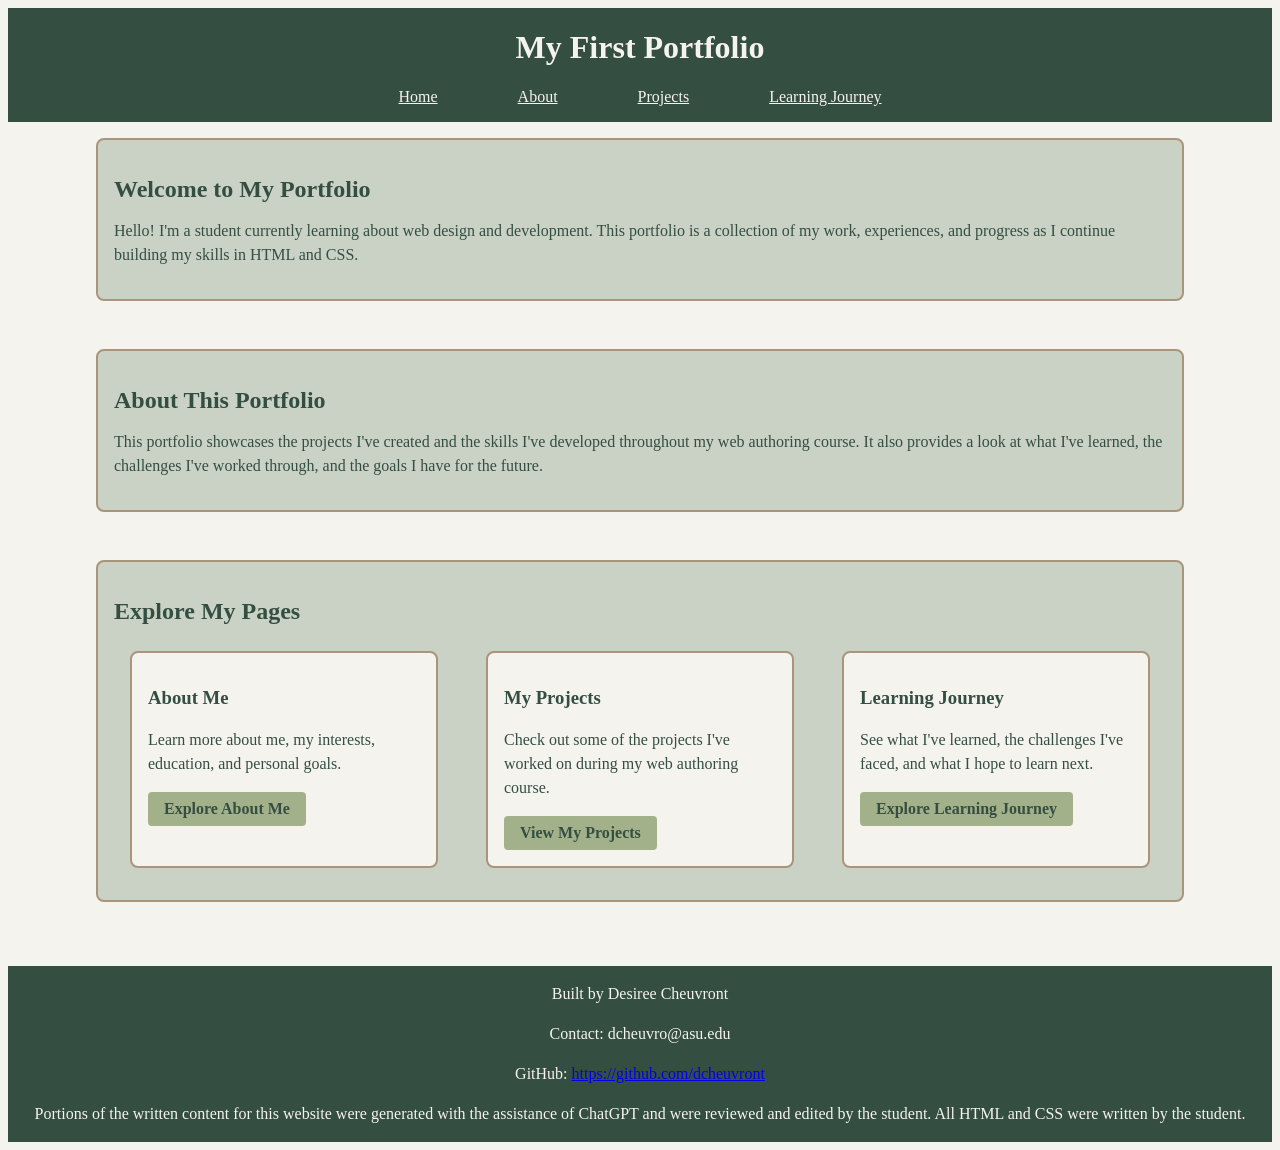
<file: index.html>
<!DOCTYPE html>
<html lang="en">
<head>
  <meta charset="UTF-8">
  <meta name="viewport" content="width=device-width, initial-scale=1.0">
  <link rel="stylesheet" href="styles.css">
  <title>My First Portfolio</title>
</head>
<body>
  <header>
      <h1>My First Portfolio</h1>
    </header>
    <nav>
      <ul>
        <li><a href="index.html">Home</a></li>
        <li><a href="about.html">About</a></li>
        <li><a href="projects.html">Projects</a></li>
        <li><a href="learning.html">Learning Journey</a></li>
      </ul>
    </nav>
    <main>
      <section>
        <h2>Welcome to My Portfolio</h2>
        <p>
          Hello! I'm a student currently learning about web design and
          development. This portfolio is a collection of my work, experiences,
          and progress as I continue building my skills in HTML and CSS.
        </p>
      </section>

      <section>
        <h2>About This Portfolio</h2>
        <p>
          This portfolio showcases the projects I've created and the skills I've
          developed throughout my web authoring course. It also provides a look
          at what I've learned, the challenges I've worked through, and the
          goals I have for the future.
        </p>
      </section>

      <section>
        <h2>Explore My Pages</h2>
        <div class="home-cards">
          <div class="home-card">
            <h3>About Me</h3>
            <p>
              Learn more about me, my interests, education, and personal goals.
            </p>
            <a href="about.html">Explore About Me</a>
          </div>

          <div class="home-card">
            <h3>My Projects</h3>
            <p>
              Check out some of the projects I've worked on during my web
              authoring course.
            </p>
            <a href="projects.html">View My Projects</a>
          </div>

          <div class="home-card">
            <h3>Learning Journey</h3>
            <p>
              See what I've learned, the challenges I've faced, and what I hope
              to learn next.
            </p>
            <a href="learning.html">Explore Learning Journey</a>
          </div>
        </div>
      </section>
    </main>
    <footer>
      <p>Built by Desiree Cheuvront</p>
      <p>Contact: dcheuvro@asu.edu</p>
      <p>GitHub: <a href="https://github.com/dcheuvront">https://github.com/dcheuvront</a></p>
      <p>Portions of the written content for this website were generated with the assistance of ChatGPT and were reviewed and edited by the student. All HTML and CSS were written by the student.</p>
    </footer>
</body>
</html>
</file>
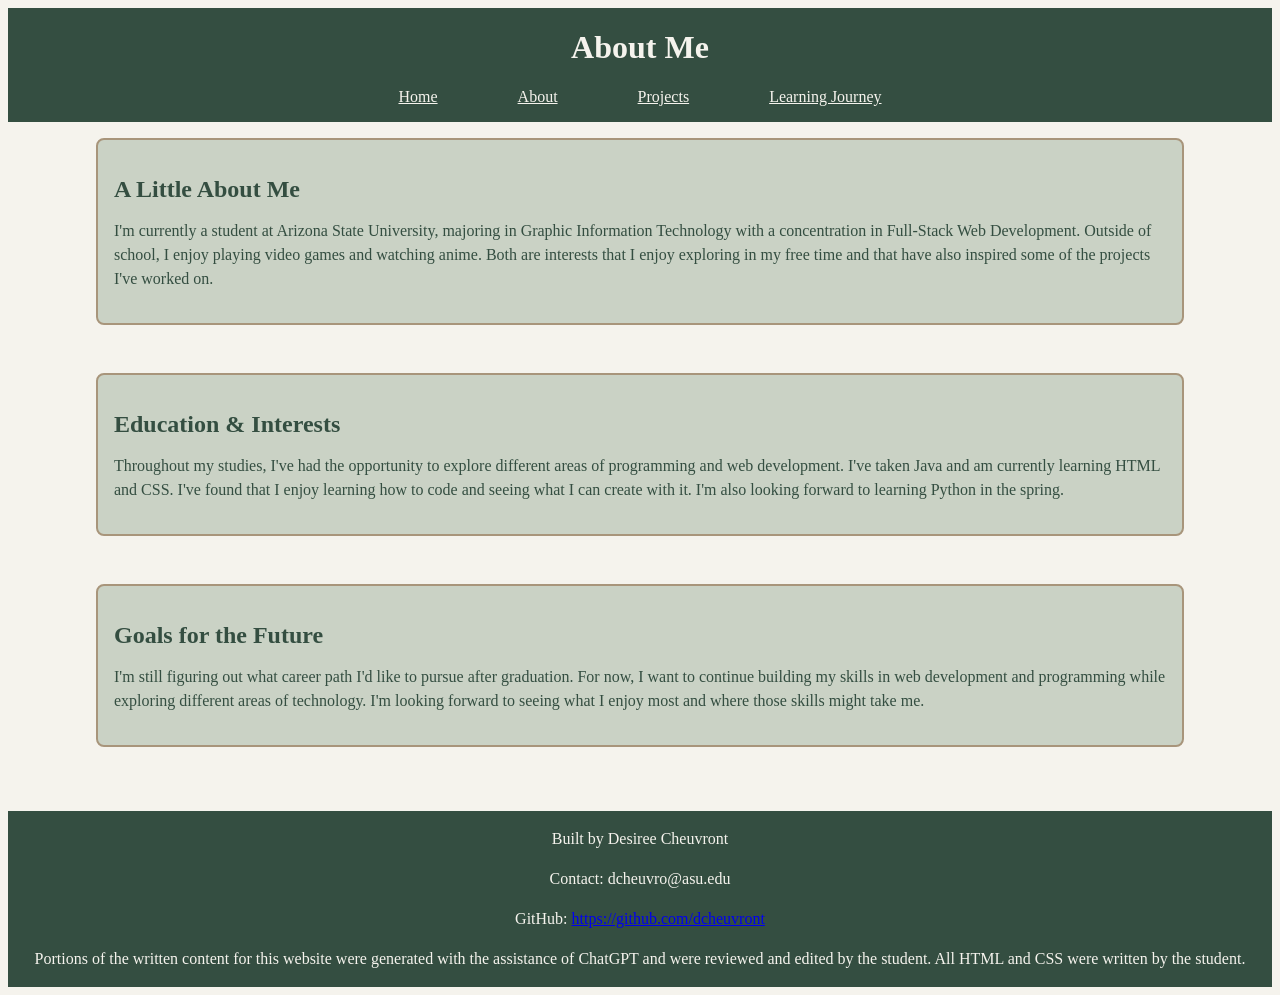
<file: about.html>
<!DOCTYPE html>
<html lang="en">
<head>
  <meta charset="UTF-8">
  <meta name="viewport" content="width=device-width, initial-scale=1.0">
  <link rel="stylesheet" href="styles.css">
    <title>About Me</title>
  </head>
  <body>
    <header>
      <h1>About Me</h1>
    </header>
    <nav>
      <ul>
        <li><a href="index.html">Home</a></li>
        <li><a href="about.html">About</a></li>
        <li><a href="projects.html">Projects</a></li>
        <li><a href="learning.html">Learning Journey</a></li>
      </ul>
    </nav>
    <main>
      <section>
        <h2>A Little About Me</h2>
        <p>
          I'm currently a student at Arizona State University, majoring in
          Graphic Information Technology with a concentration in Full-Stack Web
          Development. Outside of school, I enjoy playing video games and
          watching anime. Both are interests that I enjoy exploring in my free
          time and that have also inspired some of the projects I've worked on.
        </p>
      </section>

      <section>
        <h2>Education & Interests</h2>
        <p>
          Throughout my studies, I've had the opportunity to explore different
          areas of programming and web development. I've taken Java and am
          currently learning HTML and CSS. I've found that I enjoy learning how
          to code and seeing what I can create with it. I'm also looking forward
          to learning Python in the spring.
        </p>
      </section>

      <section>
        <h2>Goals for the Future</h2>
        <p>
          I'm still figuring out what career path I'd like to pursue after
          graduation. For now, I want to continue building my skills in web
          development and programming while exploring different areas of
          technology. I'm looking forward to seeing what I enjoy most and where
          those skills might take me.
        </p>
      </section>
    </main>
    <footer>
      <p>Built by Desiree Cheuvront</p>
      <p>Contact: dcheuvro@asu.edu</p>
      <p>GitHub: <a href="https://github.com/dcheuvront">https://github.com/dcheuvront</a></p>
      <p>Portions of the written content for this website were generated with the assistance of ChatGPT and were reviewed and edited by the student. All HTML and CSS were written by the student.</p>
    </footer>
  </body>
</html>
</file>
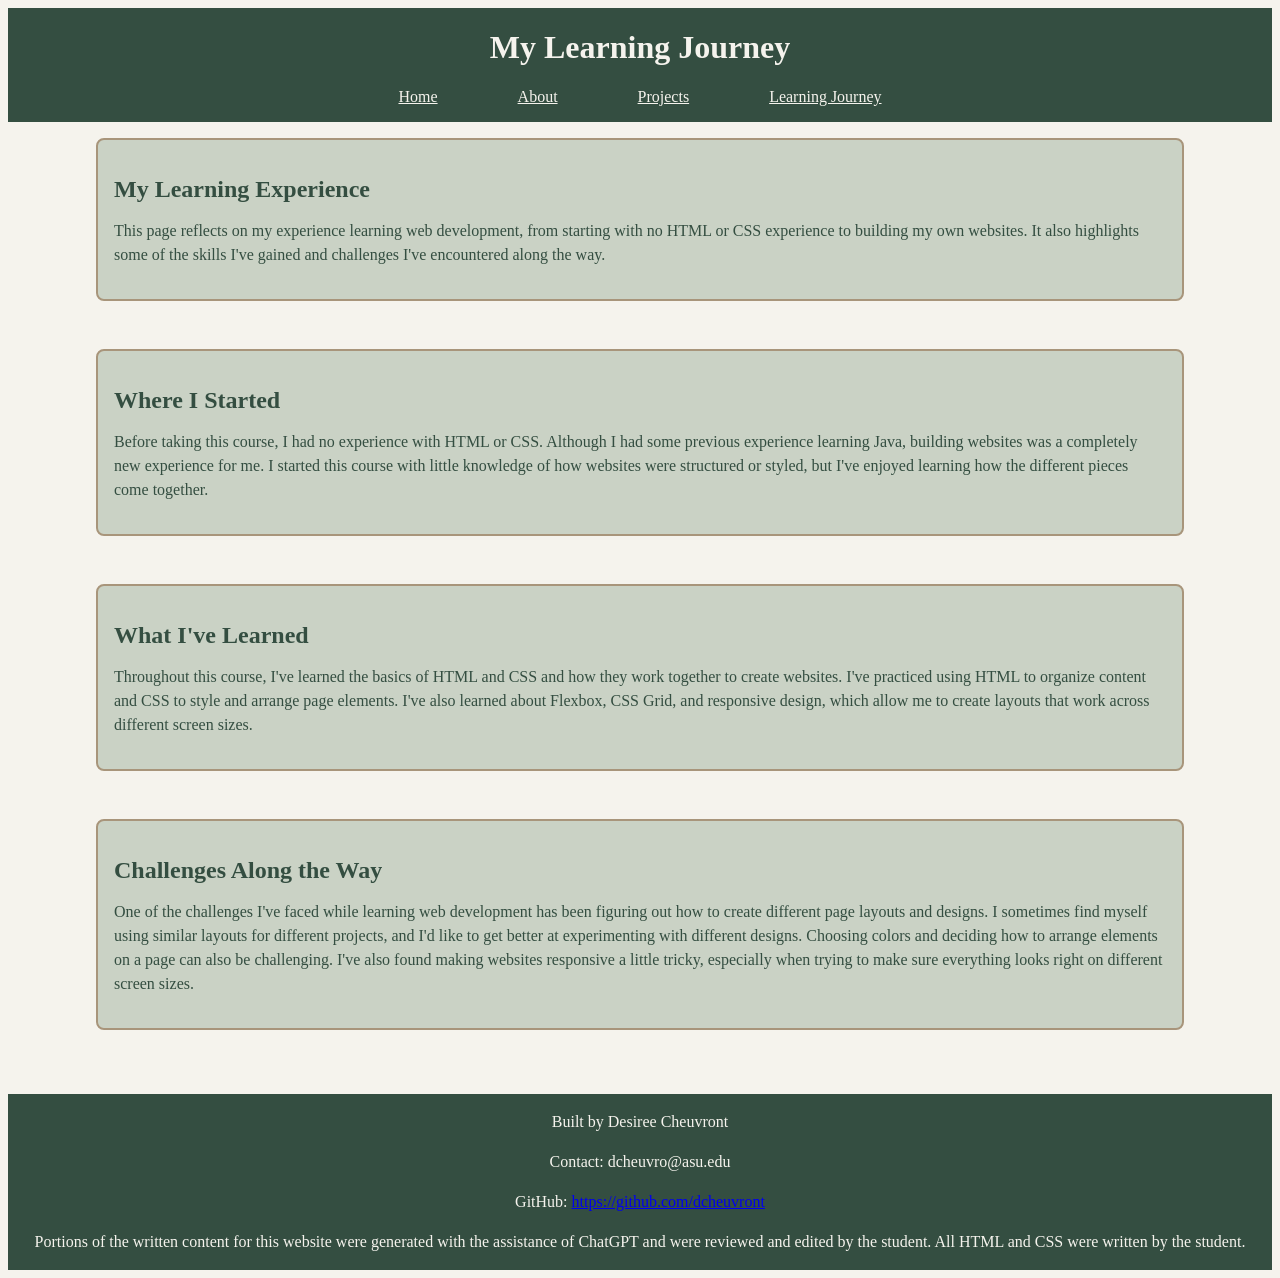
<file: learning.html>
<!DOCTYPE html>
<html lang="en">
<head>
  <meta charset="UTF-8">
  <meta name="viewport" content="width=device-width, initial-scale=1.0">
  <link rel="stylesheet" href="styles.css">
    <title>Learning Journey</title>
  </head>
  <body>
    <header>
      <h1>My Learning Journey</h1>
    </header>
    <nav>
      <ul>
        <li><a href="index.html">Home</a></li>
        <li><a href="about.html">About</a></li>
        <li><a href="projects.html">Projects</a></li>
        <li><a href="learning.html">Learning Journey</a></li>
      </ul>
    </nav>
    <main>
      <section>
        <h2>My Learning Experience</h2>
        <p>
          This page reflects on my experience learning web development, from
          starting with no HTML or CSS experience to building my own websites.
          It also highlights some of the skills I've gained and challenges I've
          encountered along the way.
        </p>
      </section>

      <section>
        <h2>Where I Started</h2>
        <p>
          Before taking this course, I had no experience with HTML or CSS.
          Although I had some previous experience learning Java, building
          websites was a completely new experience for me. I started this course
          with little knowledge of how websites were structured or styled, but
          I've enjoyed learning how the different pieces come together.
        </p>
      </section>

      <section>
        <h2>What I've Learned</h2>
        <p>
          Throughout this course, I've learned the basics of HTML and CSS and
          how they work together to create websites. I've practiced using HTML
          to organize content and CSS to style and arrange page elements. I've
          also learned about Flexbox, CSS Grid, and responsive design, which
          allow me to create layouts that work across different screen sizes.
        </p>
      </section>

      <section>
        <h2>Challenges Along the Way</h2>
        <p>
          One of the challenges I've faced while learning web development has
          been figuring out how to create different page layouts and designs. I
          sometimes find myself using similar layouts for different projects,
          and I'd like to get better at experimenting with different designs.
          Choosing colors and deciding how to arrange elements on a page can
          also be challenging. I've also found making websites responsive a
          little tricky, especially when trying to make sure everything looks
          right on different screen sizes.
        </p>
      </section>
    </main>
    <footer>
      <p>Built by Desiree Cheuvront</p>
      <p>Contact: dcheuvro@asu.edu</p>
      <p>GitHub: <a href="https://github.com/dcheuvront">https://github.com/dcheuvront</a></p>
      <p>Portions of the written content for this website were generated with the assistance of ChatGPT and were reviewed and edited by the student. All HTML and CSS were written by the student.</p>
    </footer>
  </body>
</html>
</file>
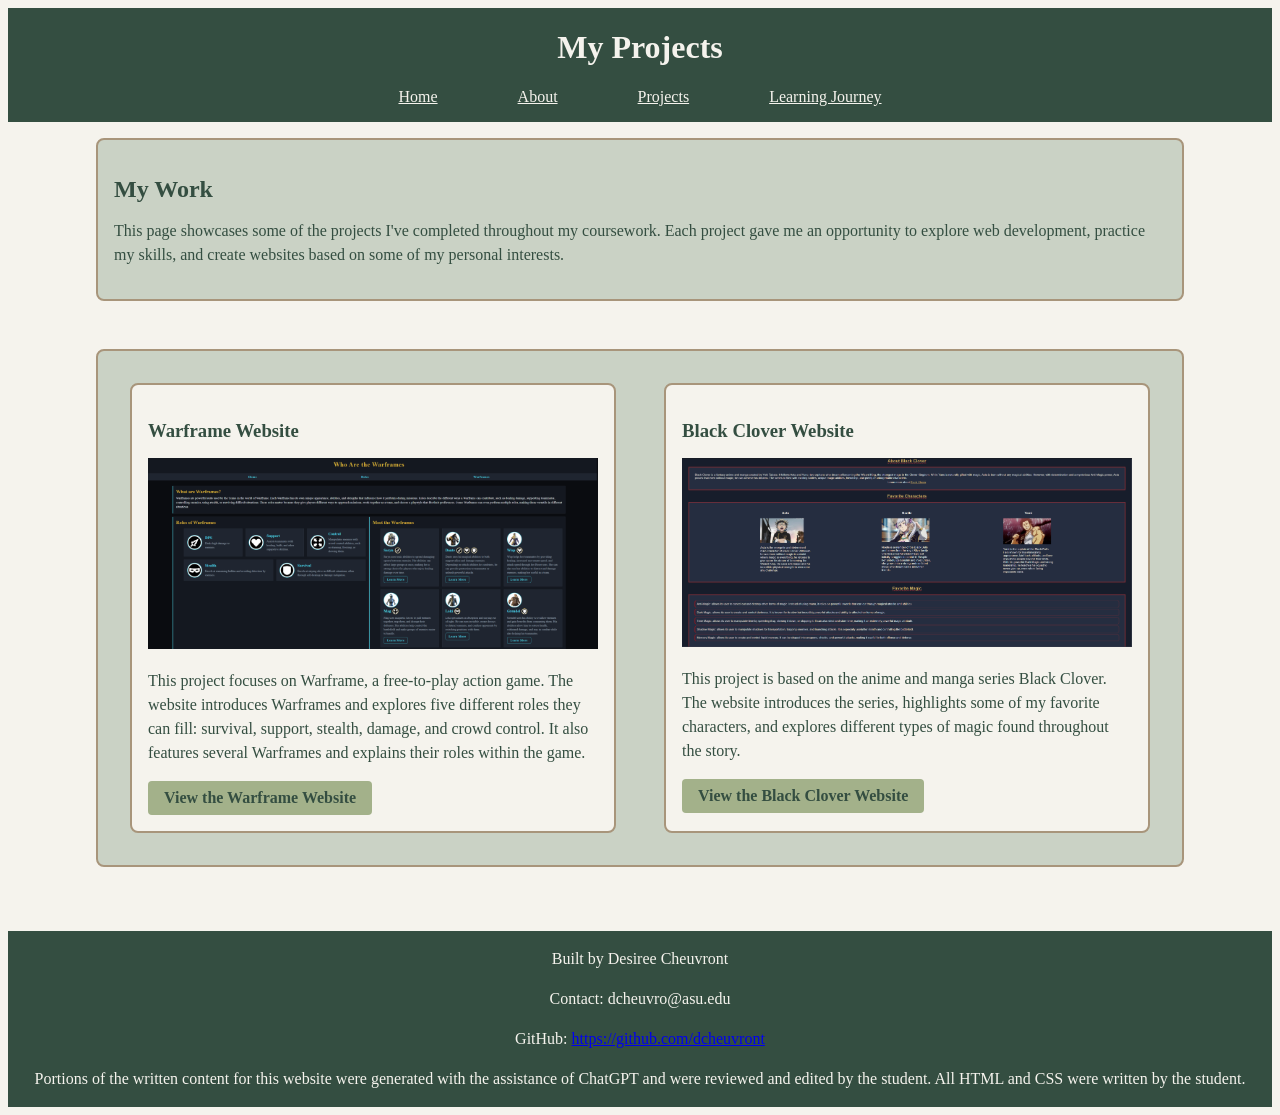
<file: projects.html>
<!DOCTYPE html>
<html lang="en">
<head>
  <meta charset="UTF-8">
  <meta name="viewport" content="width=device-width, initial-scale=1.0">
  <link rel="stylesheet" href="styles.css">
    <title>Projects</title>
  </head>
  <body>
    <header>
      <h1>My Projects</h1>
    </header>
    <nav>
      <ul>
        <li><a href="index.html">Home</a></li>
        <li><a href="about.html">About</a></li>
        <li><a href="projects.html">Projects</a></li>
        <li><a href="learning.html">Learning Journey</a></li>
      </ul>
    </nav>
    <main>
      <section>
        <h2>My Work</h2>
        <p>
          This page showcases some of the projects I've completed throughout my
          coursework. Each project gave me an opportunity to explore web
          development, practice my skills, and create websites based on some of
          my personal interests.
        </p>
      </section>

      <section>
        <div class="project-cards">
          <div class="project-card">
            <h3>Warframe Website</h3>
            <img
              src="images/warframeproject.png"
              alt="Warframe Website Screenshot"
              width="600"
              height="400"
            />
            <p>
              This project focuses on Warframe, a free-to-play action game. The
              website introduces Warframes and explores five different roles
              they can fill: survival, support, stealth, damage, and crowd
              control. It also features several Warframes and explains their
              roles within the game.
            </p>
            <a href="https://dcheuvront.github.io/Cheuvront-4-Build/"
              >View the Warframe Website</a
            >
          </div>

          <div class="project-card">
            <h3>Black Clover Website</h3>
            <img
              src="images/blackcloverproject.png"
              alt="Black Clover Website Screenshot"
              width="600"
              height="400"
            />
            <p>
              This project is based on the anime and manga series Black Clover.
              The website introduces the series, highlights some of my favorite
              characters, and explores different types of magic found throughout
              the story.
            </p>
            <a
              href="https://codepen.io/editor/dcheuvront/pen/01a1a2ac-042b-7126-a29a-a38d7baaecc0"
              >View the Black Clover Website</a
            >
          </div>
        </div>
      </section>
    </main>
    <footer>
      <p>Built by Desiree Cheuvront</p>
      <p>Contact: dcheuvro@asu.edu</p>
      <p>GitHub: <a href="https://github.com/dcheuvront">https://github.com/dcheuvront</a></p>
      <p>Portions of the written content for this website were generated with the assistance of ChatGPT and were reviewed and edited by the student. All HTML and CSS were written by the student.</p>
    </footer>
  </body>
</html>
</file>
<file: styles.css>
/* CSS by Desiree Cheuvront */
/*Color Palette
sage: #A3B18A
pale sage: #CAD2C5
cream: #F5F3ED
beige: #DAD7CD
forest: #344E41
soft walnut: #A8957B

*/

/* GLOBAL (base) MOBILE FIRST */
body {
    background-color: #F5F3ED;
    color: #344E41;
    min-height: 100vh;
    display: flex;
    flex-direction: column;
}

header {
    background-color: #344E41;
    color: #F5F3ED;
    display: flex;
    justify-content: center;
    text-align: center;
}

nav {
    background-color: #344E41;
    padding-bottom: 1rem;
}

nav a {
  color:#F5F3ED;
}

nav a:hover {
  color:#A3B18A;
  
}

nav ul {
    list-style-type: none;
    margin: 0;
    padding: 0;
    display: flex;
    justify-content: center;
    gap: 1rem;
}

h2 {
    color:#344E41;
    font-size: 24px;
    margin-bottom: 10px;
}

p {
    font-size: 16px;
    line-height: 1.5;
}

main {
    width: 100%;
    max-width: 85vw;
    margin: 0 auto;
    padding: 1rem;
    flex: 1;
    display: grid;
    grid-template-columns: 1fr;
}

section {
    background-color: #CAD2C5;
    padding: 1rem;
    margin-bottom: 3rem;
    border-radius: 8px;
    border: 2.75px solid #a8957b;
}

footer{
    background-color: #344E41;
    color: #F5F3ED;
    justify-content: center;
    text-align: center;
}

.home-card {
    background-color: #F5F3ED;
    padding: 1rem;
    margin: 1rem;
    border: 2px solid #A8957B;
    border-radius: 8px;
}

.home-card a {
    background-color: #A3B18A;
    color: #344E41;
    text-decoration: none;
    font-weight: bold;
    padding: 0.5rem 1rem;
    border-radius: 4px;
    display: inline-block;
}

.home-card a:hover {
    color: #F5F3ED;
    background-color: #344E41;
}

.home-cards {
    display: grid;
    grid-template-columns: 1fr;
    gap: 1rem;
}

.project-card {
    background-color: #F5F3ED;
    padding: 1rem;
    margin: 1rem;
    border: 2px solid #A8957B;
    border-radius: 8px;
}

.project-card img {
    width: 100%;
    height: auto;
}

.project-cards {
    display: grid;
    grid-template-columns: 1fr;
    gap: 1rem;
}

.project-card h3 {
    color:#344E41;
    margin-bottom: 1rem;
}

.project-card a {
    background-color: #A3B18A;
    color: #344E41;
    text-decoration: none;
    font-weight: bold;
    padding: 0.5rem 1rem;
    border-radius: 4px;
    display: inline-block;
}

.project-card a:hover {
    color: #F5F3ED;
    background-color: #344E41;
}

@media (min-width: 768px) {
    .home-cards {
        grid-template-columns: 1fr 1fr 1fr;
    }

    .project-cards {
        grid-template-columns: 1fr 1fr;
    }

    nav ul {
        gap: 5rem;
    }
}
</file>
